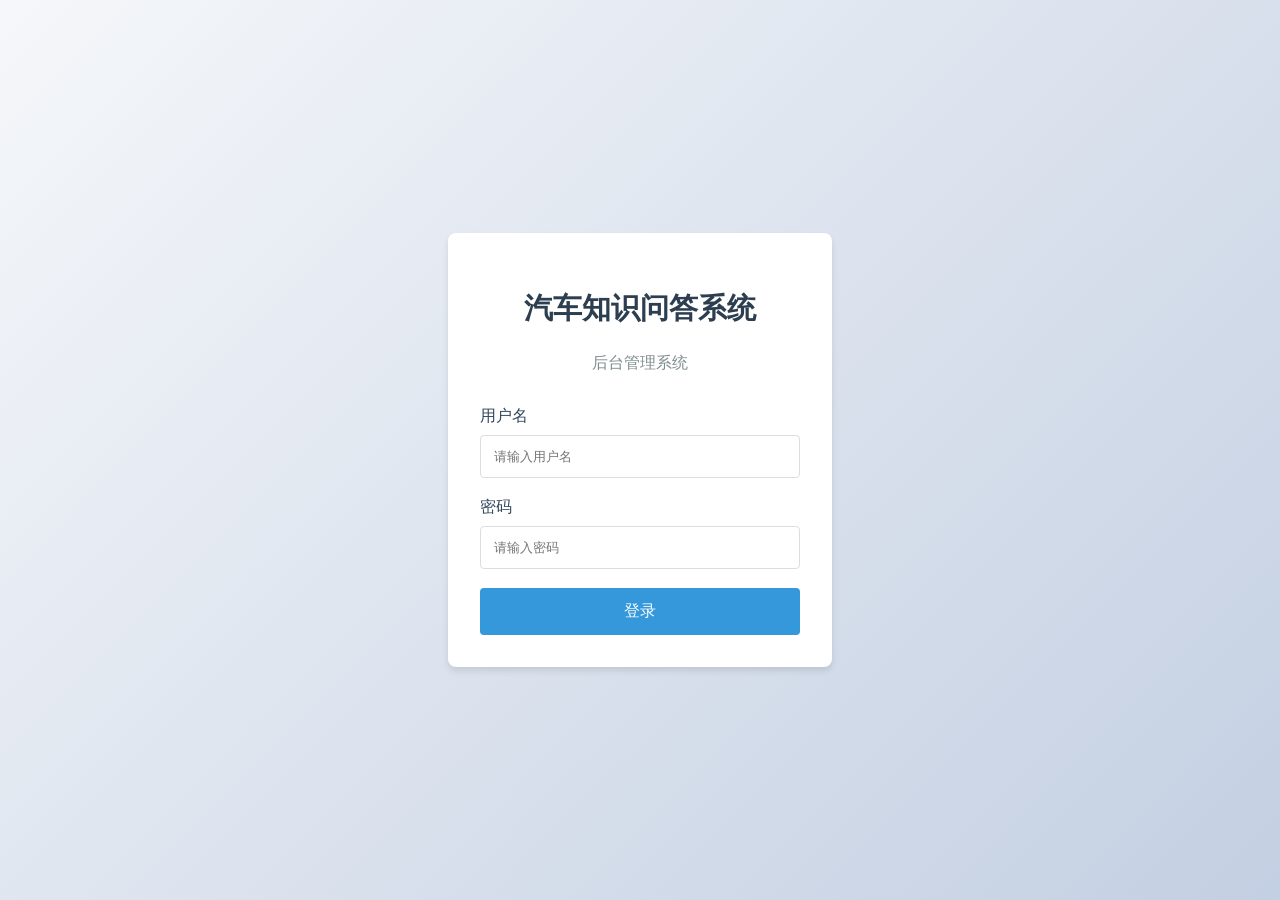
<file: dashboard.html>
<!DOCTYPE html>
<html lang="zh">
<head>
    <meta charset="UTF-8">
    <meta name="viewport" content="width=device-width, initial-scale=1.0">
    <title>汽车知识问答系统 - 仪表板</title>
    <script src="https://cdn.plot.ly/plotly-latest.min.js"></script>
    <style>
        body {
            font-family: Arial, sans-serif;
            margin: 0;
            padding: 20px;
            background-color: #f5f7fa;
        }
        .header {
            display: flex;
            justify-content: space-between;
            align-items: center;
            margin-bottom: 20px;
            padding: 15px 20px;
            background-color: white;
            border-radius: 8px;
            box-shadow: 0 2px 4px rgba(0, 0, 0, 0.1);
        }
        .header h2 {
            color: #2c3e50;
            margin: 0;
        }
        .user-info {
            display: flex;
            align-items: center;
            gap: 15px;
        }
        .logout-btn {
            padding: 8px 16px;
            background-color: #e74c3c;
            color: white;
            border: none;
            border-radius: 4px;
            cursor: pointer;
            transition: background-color 0.3s;
        }
        .logout-btn:hover {
            background-color: #c0392b;
        }
        .charts-container {
            display: grid;
            grid-template-columns: repeat(2, 1fr);
            gap: 20px;
        }
        .chart {
            background-color: white;
            padding: 20px;
            border-radius: 8px;
            box-shadow: 0 2px 4px rgba(0, 0, 0, 0.1);
        }
        @media (max-width: 768px) {
            .charts-container {
                grid-template-columns: 1fr;
            }
        }
    </style>
</head>
<body>
    <div class="header">
        <h2>汽车知识问答系统 - 数据统计</h2>
        <div class="user-info">
            <span>管理员</span>
            <button class="logout-btn" onclick="logout()">退出登录</button>
        </div>
    </div>

    <div class="charts-container">
        <div class="chart" id="barChart"></div>
        <div class="chart" id="lineChart"></div>
    </div>

    <script>
        // 检查登录状态
        if (localStorage.getItem('isLoggedIn') !== 'true') {
            window.location.href = 'login.html';
        }

        // 模拟数据 - 汽车知识问答系统的统计数据
        const months = ['1月', '2月', '3月', '4月', '5月', '6月'];
        const questionData = [150, 180, 220, 280, 320, 350]; // 问题数量
        const userData = [100, 150, 200, 280, 350, 420]; // 用户数量

        // 创建柱状图 - 问题数量统计
        const barTrace = {
            x: months,
            y: questionData,
            type: 'bar',
            name: '问题数量',
            marker: {
                color: '#3498db'
            }
        };

        const barLayout = {
            title: '月度问题数量统计',
            xaxis: { title: '月份' },
            yaxis: { title: '问题数量' },
            paper_bgcolor: 'rgba(0,0,0,0)',
            plot_bgcolor: 'rgba(0,0,0,0)'
        };

        Plotly.newPlot('barChart', [barTrace], barLayout);

        // 创建折线图 - 用户增长趋势
        const lineTrace = {
            x: months,
            y: userData,
            type: 'scatter',
            mode: 'lines+markers',
            name: '用户数',
            line: {
                color: '#2ecc71',
                width: 3
            },
            marker: {
                size: 8
            }
        };

        const lineLayout = {
            title: '用户增长趋势',
            xaxis: { title: '月份' },
            yaxis: { title: '用户数量' },
            paper_bgcolor: 'rgba(0,0,0,0)',
            plot_bgcolor: 'rgba(0,0,0,0)'
        };

        Plotly.newPlot('lineChart', [lineTrace], lineLayout);

        // 退出登录功能
        function logout() {
            if (confirm('确定要退出登录吗？')) {
                localStorage.removeItem('isLoggedIn');
                window.location.href = 'login.html';
            }
        }
    </script>
</body>
</html>
</file>
